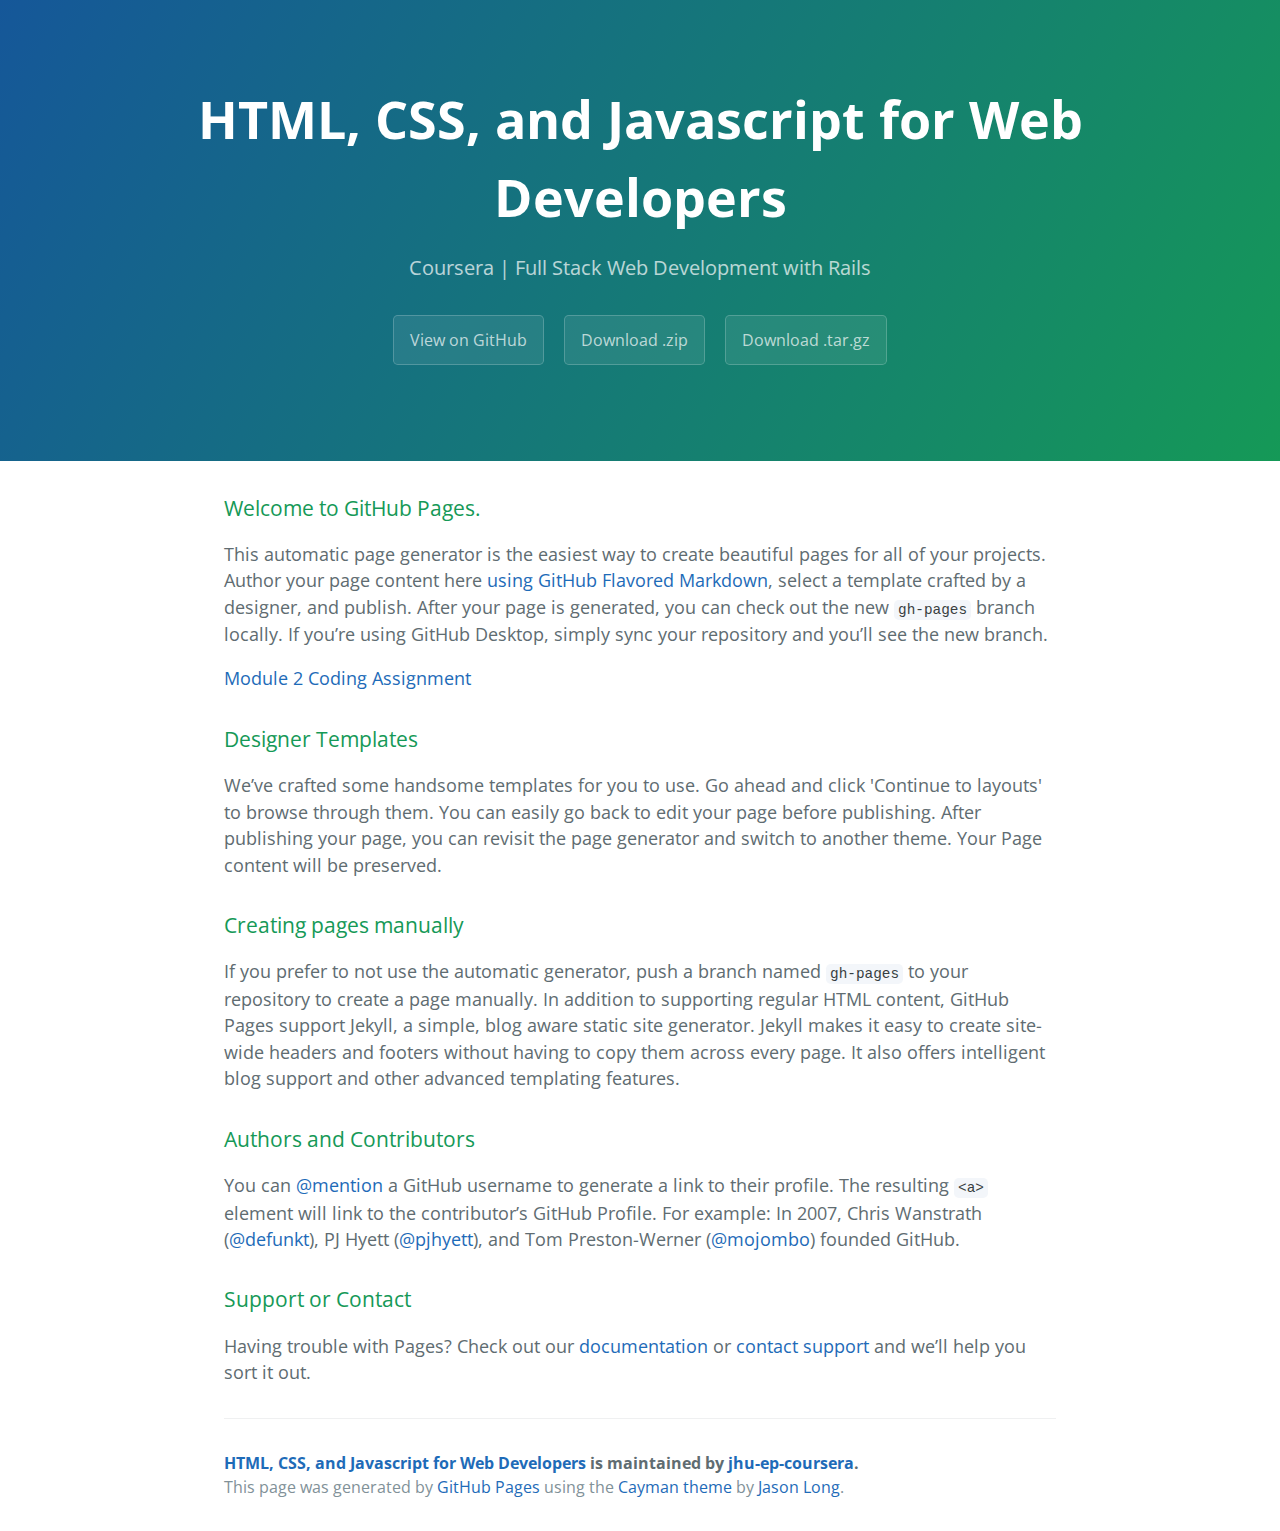
<file: index.html>
<!DOCTYPE html>
<html lang="en-us">
  <head>
    <meta charset="UTF-8">
    <title>HTML, CSS, and Javascript for Web Developers by jhu-ep-coursera</title>
    <meta name="viewport" content="width=device-width, initial-scale=1">
    <link rel="stylesheet" type="text/css" href="stylesheets/normalize.css" media="screen">
    <link href='https://fonts.googleapis.com/css?family=Open+Sans:400,700' rel='stylesheet' type='text/css'>
    <link rel="stylesheet" type="text/css" href="stylesheets/stylesheet.css" media="screen">
    <link rel="stylesheet" type="text/css" href="stylesheets/github-light.css" media="screen">
  </head>
  <body>
    <section class="page-header">
      <h1 class="project-name">HTML, CSS, and Javascript for Web Developers</h1>
      <h2 class="project-tagline">Coursera | Full Stack Web Development with Rails</h2>
      <a href="https://github.com/jhu-ep-coursera/fullstack-course4" class="btn">View on GitHub</a>
      <a href="https://github.com/jhu-ep-coursera/fullstack-course4/zipball/master" class="btn">Download .zip</a>
      <a href="https://github.com/jhu-ep-coursera/fullstack-course4/tarball/master" class="btn">Download .tar.gz</a>
    </section>

    <section class="main-content">
      <h3>
<a id="welcome-to-github-pages" class="anchor" href="#welcome-to-github-pages" aria-hidden="true"><span aria-hidden="true" class="octicon octicon-link"></span></a>Welcome to GitHub Pages.</h3>

<p>This automatic page generator is the easiest way to create beautiful pages for all of your projects. Author your page content here <a href="https://guides.github.com/features/mastering-markdown/">using GitHub Flavored Markdown</a>, select a template crafted by a designer, and publish. After your page is generated, you can check out the new <code>gh-pages</code> branch locally. If you’re using GitHub Desktop, simply sync your repository and you’ll see the new branch.</p>

<p><a href="assignment2">Module 2 Coding Assignment</a></p>

<h3>
<a id="designer-templates" class="anchor" href="#designer-templates" aria-hidden="true"><span aria-hidden="true" class="octicon octicon-link"></span></a>Designer Templates</h3>

<p>We’ve crafted some handsome templates for you to use. Go ahead and click 'Continue to layouts' to browse through them. You can easily go back to edit your page before publishing. After publishing your page, you can revisit the page generator and switch to another theme. Your Page content will be preserved.</p>

<h3>
<a id="creating-pages-manually" class="anchor" href="#creating-pages-manually" aria-hidden="true"><span aria-hidden="true" class="octicon octicon-link"></span></a>Creating pages manually</h3>

<p>If you prefer to not use the automatic generator, push a branch named <code>gh-pages</code> to your repository to create a page manually. In addition to supporting regular HTML content, GitHub Pages support Jekyll, a simple, blog aware static site generator. Jekyll makes it easy to create site-wide headers and footers without having to copy them across every page. It also offers intelligent blog support and other advanced templating features.</p>

<h3>
<a id="authors-and-contributors" class="anchor" href="#authors-and-contributors" aria-hidden="true"><span aria-hidden="true" class="octicon octicon-link"></span></a>Authors and Contributors</h3>

<p>You can <a href="https://help.github.com/articles/basic-writing-and-formatting-syntax/#mentioning-users-and-teams" class="user-mention">@mention</a> a GitHub username to generate a link to their profile. The resulting <code>&lt;a&gt;</code> element will link to the contributor’s GitHub Profile. For example: In 2007, Chris Wanstrath (<a href="https://github.com/defunkt" class="user-mention">@defunkt</a>), PJ Hyett (<a href="https://github.com/pjhyett" class="user-mention">@pjhyett</a>), and Tom Preston-Werner (<a href="https://github.com/mojombo" class="user-mention">@mojombo</a>) founded GitHub.</p>

<h3>
<a id="support-or-contact" class="anchor" href="#support-or-contact" aria-hidden="true"><span aria-hidden="true" class="octicon octicon-link"></span></a>Support or Contact</h3>

<p>Having trouble with Pages? Check out our <a href="https://help.github.com/pages">documentation</a> or <a href="https://github.com/contact">contact support</a> and we’ll help you sort it out.</p>

      <footer class="site-footer">
        <span class="site-footer-owner"><a href="https://github.com/jhu-ep-coursera/fullstack-course4">HTML, CSS, and Javascript for Web Developers</a> is maintained by <a href="https://github.com/jhu-ep-coursera">jhu-ep-coursera</a>.</span>

        <span class="site-footer-credits">This page was generated by <a href="https://pages.github.com">GitHub Pages</a> using the <a href="https://github.com/jasonlong/cayman-theme">Cayman theme</a> by <a href="https://twitter.com/jasonlong">Jason Long</a>.</span>
      </footer>

    </section>

  
  </body>
</html>
</file>
<file: stylesheets/stylesheet.css>
* {
  box-sizing: border-box; }

body {
  padding: 0;
  margin: 0;
  font-family: "Open Sans", "Helvetica Neue", Helvetica, Arial, sans-serif;
  font-size: 16px;
  line-height: 1.5;
  color: #606c71; }

a {
  color: #1e6bb8;
  text-decoration: none; }
  a:hover {
    text-decoration: underline; }

.btn {
  display: inline-block;
  margin-bottom: 1rem;
  color: rgba(255, 255, 255, 0.7);
  background-color: rgba(255, 255, 255, 0.08);
  border-color: rgba(255, 255, 255, 0.2);
  border-style: solid;
  border-width: 1px;
  border-radius: 0.3rem;
  transition: color 0.2s, background-color 0.2s, border-color 0.2s; }
  .btn + .btn {
    margin-left: 1rem; }

.btn:hover {
  color: rgba(255, 255, 255, 0.8);
  text-decoration: none;
  background-color: rgba(255, 255, 255, 0.2);
  border-color: rgba(255, 255, 255, 0.3); }

@media screen and (min-width: 64em) {
  .btn {
    padding: 0.75rem 1rem; } }

@media screen and (min-width: 42em) and (max-width: 64em) {
  .btn {
    padding: 0.6rem 0.9rem;
    font-size: 0.9rem; } }

@media screen and (max-width: 42em) {
  .btn {
    display: block;
    width: 100%;
    padding: 0.75rem;
    font-size: 0.9rem; }
    .btn + .btn {
      margin-top: 1rem;
      margin-left: 0; } }

.page-header {
  color: #fff;
  text-align: center;
  background-color: #159957;
  background-image: linear-gradient(120deg, #155799, #159957); }

@media screen and (min-width: 64em) {
  .page-header {
    padding: 5rem 6rem; } }

@media screen and (min-width: 42em) and (max-width: 64em) {
  .page-header {
    padding: 3rem 4rem; } }

@media screen and (max-width: 42em) {
  .page-header {
    padding: 2rem 1rem; } }

.project-name {
  margin-top: 0;
  margin-bottom: 0.1rem; }

@media screen and (min-width: 64em) {
  .project-name {
    font-size: 3.25rem; } }

@media screen and (min-width: 42em) and (max-width: 64em) {
  .project-name {
    font-size: 2.25rem; } }

@media screen and (max-width: 42em) {
  .project-name {
    font-size: 1.75rem; } }

.project-tagline {
  margin-bottom: 2rem;
  font-weight: normal;
  opacity: 0.7; }

@media screen and (min-width: 64em) {
  .project-tagline {
    font-size: 1.25rem; } }

@media screen and (min-width: 42em) and (max-width: 64em) {
  .project-tagline {
    font-size: 1.15rem; } }

@media screen and (max-width: 42em) {
  .project-tagline {
    font-size: 1rem; } }

.main-content :first-child {
  margin-top: 0; }
.main-content img {
  max-width: 100%; }
.main-content h1, .main-content h2, .main-content h3, .main-content h4, .main-content h5, .main-content h6 {
  margin-top: 2rem;
  margin-bottom: 1rem;
  font-weight: normal;
  color: #159957; }
.main-content p {
  margin-bottom: 1em; }
.main-content code {
  padding: 2px 4px;
  font-family: Consolas, "Liberation Mono", Menlo, Courier, monospace;
  font-size: 0.9rem;
  color: #383e41;
  background-color: #f3f6fa;
  border-radius: 0.3rem; }
.main-content pre {
  padding: 0.8rem;
  margin-top: 0;
  margin-bottom: 1rem;
  font: 1rem Consolas, "Liberation Mono", Menlo, Courier, monospace;
  color: #567482;
  word-wrap: normal;
  background-color: #f3f6fa;
  border: solid 1px #dce6f0;
  border-radius: 0.3rem; }
  .main-content pre > code {
    padding: 0;
    margin: 0;
    font-size: 0.9rem;
    color: #567482;
    word-break: normal;
    white-space: pre;
    background: transparent;
    border: 0; }
.main-content .highlight {
  margin-bottom: 1rem; }
  .main-content .highlight pre {
    margin-bottom: 0;
    word-break: normal; }
.main-content .highlight pre, .main-content pre {
  padding: 0.8rem;
  overflow: auto;
  font-size: 0.9rem;
  line-height: 1.45;
  border-radius: 0.3rem; }
.main-content pre code, .main-content pre tt {
  display: inline;
  max-width: initial;
  padding: 0;
  margin: 0;
  overflow: initial;
  line-height: inherit;
  word-wrap: normal;
  background-color: transparent;
  border: 0; }
  .main-content pre code:before, .main-content pre code:after, .main-content pre tt:before, .main-content pre tt:after {
    content: normal; }
.main-content ul, .main-content ol {
  margin-top: 0; }
.main-content blockquote {
  padding: 0 1rem;
  margin-left: 0;
  color: #819198;
  border-left: 0.3rem solid #dce6f0; }
  .main-content blockquote > :first-child {
    margin-top: 0; }
  .main-content blockquote > :last-child {
    margin-bottom: 0; }
.main-content table {
  display: block;
  width: 100%;
  overflow: auto;
  word-break: normal;
  word-break: keep-all; }
  .main-content table th {
    font-weight: bold; }
  .main-content table th, .main-content table td {
    padding: 0.5rem 1rem;
    border: 1px solid #e9ebec; }
.main-content dl {
  padding: 0; }
  .main-content dl dt {
    padding: 0;
    margin-top: 1rem;
    font-size: 1rem;
    font-weight: bold; }
  .main-content dl dd {
    padding: 0;
    margin-bottom: 1rem; }
.main-content hr {
  height: 2px;
  padding: 0;
  margin: 1rem 0;
  background-color: #eff0f1;
  border: 0; }

@media screen and (min-width: 64em) {
  .main-content {
    max-width: 64rem;
    padding: 2rem 6rem;
    margin: 0 auto;
    font-size: 1.1rem; } }

@media screen and (min-width: 42em) and (max-width: 64em) {
  .main-content {
    padding: 2rem 4rem;
    font-size: 1.1rem; } }

@media screen and (max-width: 42em) {
  .main-content {
    padding: 2rem 1rem;
    font-size: 1rem; } }

.site-footer {
  padding-top: 2rem;
  margin-top: 2rem;
  border-top: solid 1px #eff0f1; }

.site-footer-owner {
  display: block;
  font-weight: bold; }

.site-footer-credits {
  color: #819198; }

@media screen and (min-width: 64em) {
  .site-footer {
    font-size: 1rem; } }

@media screen and (min-width: 42em) and (max-width: 64em) {
  .site-footer {
    font-size: 1rem; } }

@media screen and (max-width: 42em) {
  .site-footer {
    font-size: 0.9rem; } }
</file>
<file: stylesheets/github-light.css>
/*
   Copyright 2014 GitHub Inc.

   Licensed under the Apache License, Version 2.0 (the "License");
   you may not use this file except in compliance with the License.
   You may obtain a copy of the License at

       http://www.apache.org/licenses/LICENSE-2.0

   Unless required by applicable law or agreed to in writing, software
   distributed under the License is distributed on an "AS IS" BASIS,
   WITHOUT WARRANTIES OR CONDITIONS OF ANY KIND, either express or implied.
   See the License for the specific language governing permissions and
   limitations under the License.

*/

.pl-c /* comment */ {
  color: #969896;
}

.pl-c1      /* constant, markup.raw, meta.diff.header, meta.module-reference, meta.property-name, support, support.constant, support.variable, variable.other.constant */,
.pl-s .pl-v /* string variable */ {
  color: #0086b3;
}

.pl-e  /* entity */,
.pl-en /* entity.name */ {
  color: #795da3;
}

.pl-s .pl-s1 /* string source */,
.pl-smi      /* storage.modifier.import, storage.modifier.package, storage.type.java, variable.other, variable.parameter.function */ {
  color: #333;
}

.pl-ent /* entity.name.tag */ {
  color: #63a35c;
}

.pl-k /* keyword, storage, storage.type */ {
  color: #a71d5d;
}

.pl-pds              /* punctuation.definition.string, string.regexp.character-class */,
.pl-s                /* string */,
.pl-s .pl-pse .pl-s1 /* string punctuation.section.embedded source */,
.pl-sr               /* string.regexp */,
.pl-sr .pl-cce       /* string.regexp constant.character.escape */,
.pl-sr .pl-sra       /* string.regexp string.regexp.arbitrary-repitition */,
.pl-sr .pl-sre       /* string.regexp source.ruby.embedded */ {
  color: #183691;
}

.pl-v /* variable */ {
  color: #ed6a43;
}

.pl-id /* invalid.deprecated */ {
  color: #b52a1d;
}

.pl-ii /* invalid.illegal */ {
  background-color: #b52a1d;
  color: #f8f8f8;
}

.pl-sr .pl-cce /* string.regexp constant.character.escape */ {
  color: #63a35c;
  font-weight: bold;
}

.pl-ml /* markup.list */ {
  color: #693a17;
}

.pl-mh        /* markup.heading */,
.pl-mh .pl-en /* markup.heading entity.name */,
.pl-ms        /* meta.separator */ {
  color: #1d3e81;
  font-weight: bold;
}

.pl-mq /* markup.quote */ {
  color: #008080;
}

.pl-mi /* markup.italic */ {
  color: #333;
  font-style: italic;
}

.pl-mb /* markup.bold */ {
  color: #333;
  font-weight: bold;
}

.pl-md /* markup.deleted, meta.diff.header.from-file */ {
  background-color: #ffecec;
  color: #bd2c00;
}

.pl-mi1 /* markup.inserted, meta.diff.header.to-file */ {
  background-color: #eaffea;
  color: #55a532;
}

.pl-mdr /* meta.diff.range */ {
  color: #795da3;
  font-weight: bold;
}

.pl-mo /* meta.output */ {
  color: #1d3e81;
}
</file>
